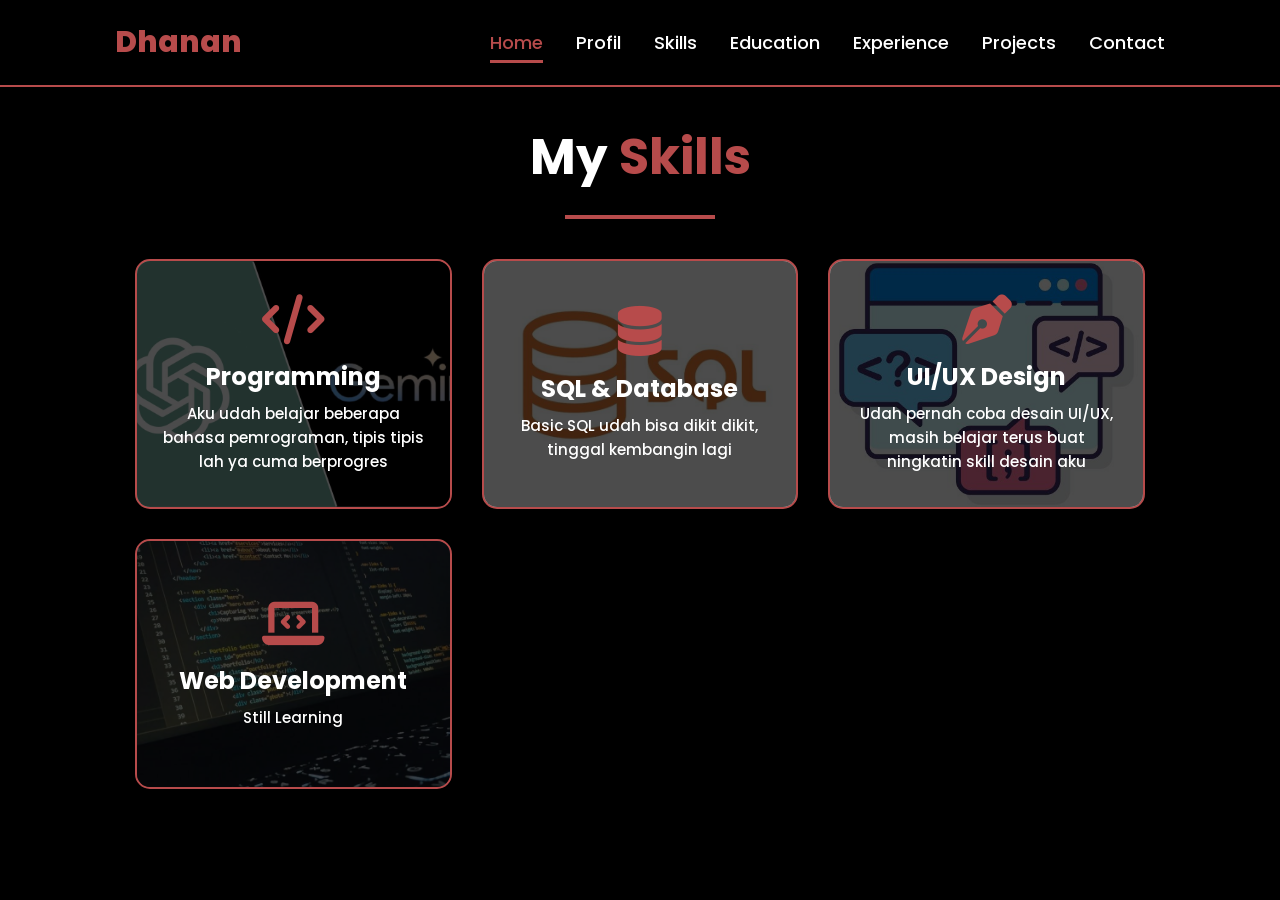
<file: keahlian.html>
<!DOCTYPE html>
<html lang="en">
<head>
    <meta charset="UTF-8">
    <meta name="viewport" content="width=device-width, initial-scale=1.0">
    <link rel="stylesheet" href="https://cdnjs.cloudflare.com/ajax/libs/font-awesome/6.5.2/css/all.min.css">
    <link rel="stylesheet" href="style.css">
    <title>Keahlian - Portfolio Dhanan</title>
</head>
<body>
    <header>
        <a href="index.html" class="logo">Dhanan</a>
        <nav>
            <a href="index.html" class="active">Home</a>
            <a href="profil.html">Profil</a>
            <a href="keahlian.html">Skills</a>
            <a href="pendidikan.html">Education</a>
            <a href="pengalaman.html">Experience</a>
            <a href="project.html">Projects</a>
            <a href="kontak.html">Contact</a>
        </nav>
    </header>

    <section class="page-content">
        <h1>My <span>Skills</span></h1>
        <hr>
        <div class="grid-container">
            <div class="image-box" style="background-image: url('Image/chatgptgemini.jpg');">
                <div class="box-content">
                    <i class="fa-solid fa-code"></i>
                    <h3>Programming</h3>
                    <p>Aku udah belajar beberapa bahasa pemrograman, tipis tipis lah ya cuma berprogres</p>
                </div>
            </div>

            <div class="image-box" style="background-image: url('Image/SQL.jpg');">
                <div class="box-content">
                    <i class="fa-solid fa-database"></i>
                    <h3>SQL & Database</h3>
                    <p>Basic SQL udah bisa dikit dikit, tinggal kembangin lagi</p>
                </div>
            </div>

            <div class="image-box" style="background-image: url('Image/uiux.jpg');">
                <div class="box-content">
                    <i class="fa-solid fa-pen-nib"></i>
                    <h3>UI/UX Design</h3>
                    <p>Udah pernah coba desain UI/UX, masih belajar terus buat ningkatin skill desain aku</p>
                </div>
            </div>

            <div class="image-box" style="background-image: url('Image/webdev.jpg');">
                <div class="box-content">
                    <i class="fa-solid fa-laptop-code"></i>
                    <h3>Web Development</h3>
                    <p>Still Learning</p>
                </div>
            </div>
        </div>
    </section>
</body>
</html>
</file>
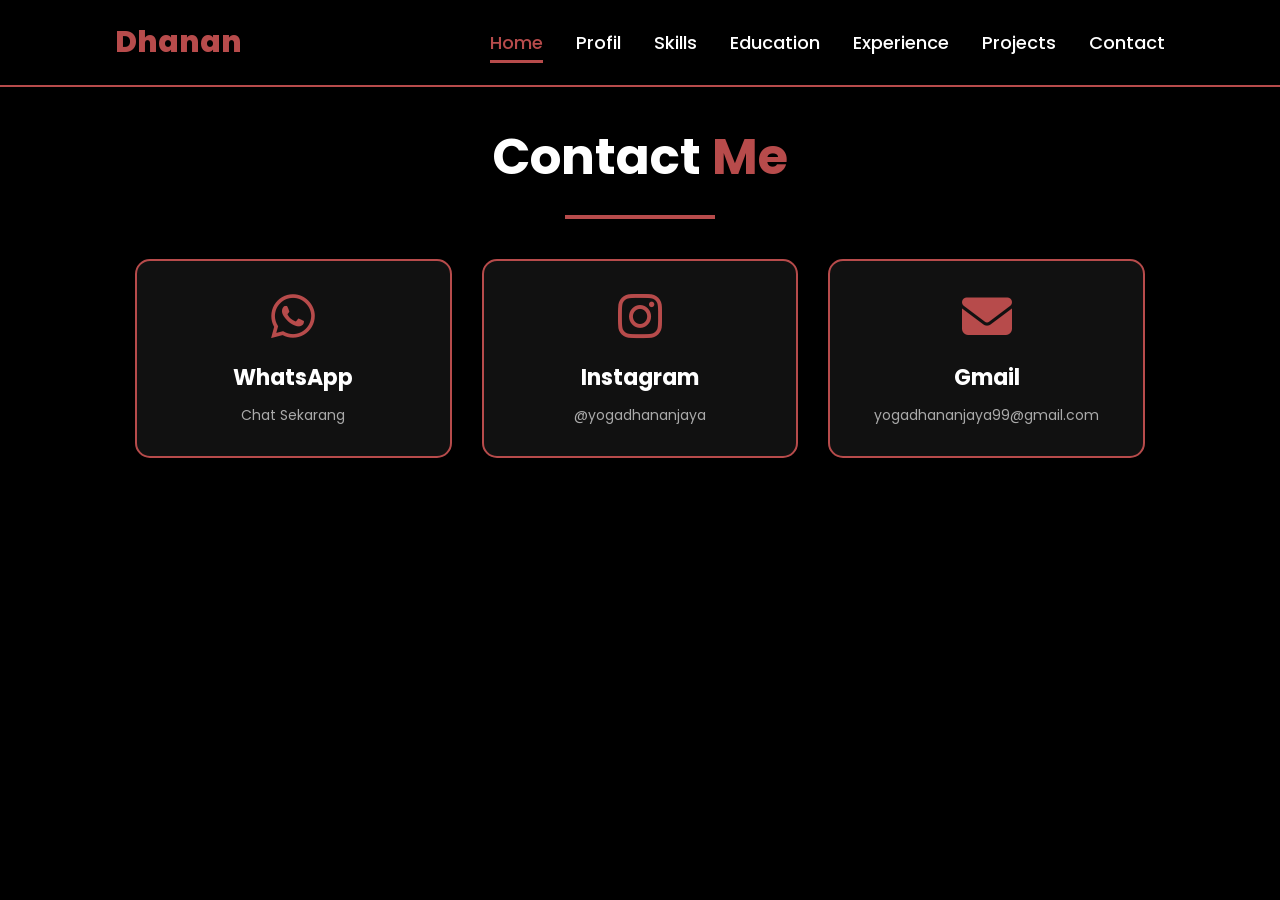
<file: kontak.html>
<!DOCTYPE html>
<html lang="en">
<head>
    <meta charset="UTF-8">
    <meta name="viewport" content="width=device-width, initial-scale=1.0">
    <link rel="stylesheet" href="https://cdnjs.cloudflare.com/ajax/libs/font-awesome/6.5.2/css/all.min.css">
    <link rel="stylesheet" href="style.css">
    <title>Kontak - Portfolio Dhanan</title>
</head>
<body>
    <header>
        <a href="index.html" class="logo">Dhanan</a>
        <nav>
            <a href="index.html" class="active">Home</a>
            <a href="profil.html">Profil</a>
            <a href="keahlian.html">Skills</a>
            <a href="pendidikan.html">Education</a>
            <a href="pengalaman.html">Experience</a>
            <a href="project.html">Projects</a>
            <a href="kontak.html">Contact</a>
        </nav>
    </header>

    <section class="page-content">
        <h1>Contact <span>Me</span></h1>
        <hr>
        <div class="grid-container">
            <a href="https://wa.me/6282114044400" target="_blank" class="grid-box">
                <i class="fa-brands fa-whatsapp"></i>
                <h3>WhatsApp</h3>
                <p>Chat Sekarang</p>
            </a>

            <a href="https://www.instagram.com/yogadhananjaya/" target="_blank" class="grid-box">
                <i class="fa-brands fa-instagram"></i>
                <h3>Instagram</h3>
                <p>@yogadhananjaya</p>
            </a>

            <a href="mailto:yogadhananjaya99@gmail.com" class="grid-box">
                <i class="fa-solid fa-envelope"></i>
                <h3>Gmail</h3>
                <p>yogadhananjaya99@gmail.com</p>
            </a>
        </div>
    </section>
</body>
</html>
</file>
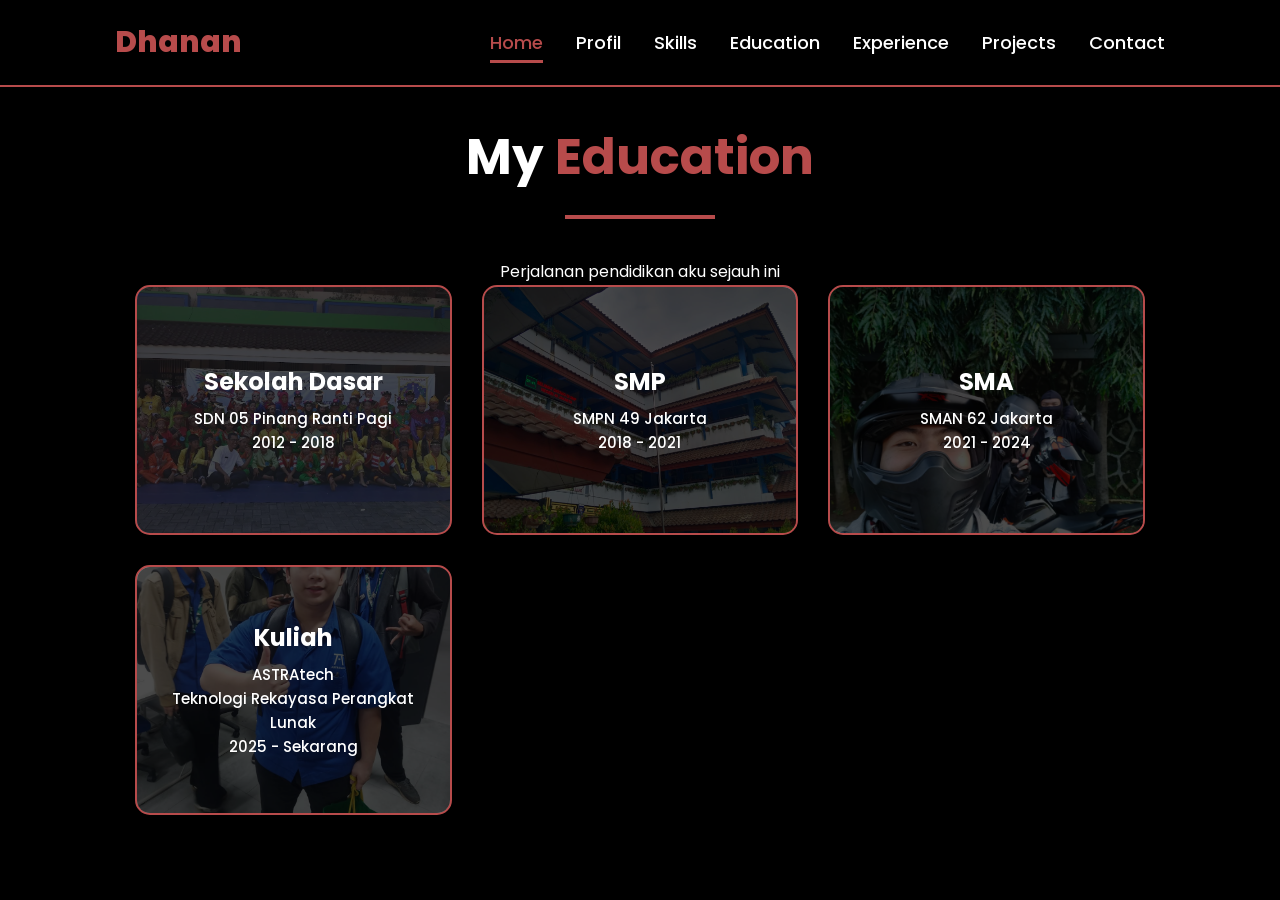
<file: pendidikan.html>
<!DOCTYPE html>
<html lang="en">
<head>
    <meta charset="UTF-8">
    <meta name="viewport" content="width=device-width, initial-scale=1.0">
    <link rel="stylesheet" href="style.css">
    <title>Pendidikan - Portfolio Dhanan</title>
</head>
<body>
    <header>
        <a href="index.html" class="logo">Dhanan</a>
        <nav>
           <a href="index.html" class="active">Home</a>
            <a href="profil.html">Profil</a>
            <a href="keahlian.html">Skills</a>
            <a href="pendidikan.html">Education</a>
            <a href="pengalaman.html">Experience</a>
            <a href="project.html">Projects</a>
            <a href="kontak.html">Contact</a>
        </nav>
    </header>

    <section class="page-content">
        <h1>My <span>Education</span></h1>
        <hr>
        <p>Perjalanan pendidikan aku sejauh ini</p>
        <div class="grid-container">
            <div class="image-box" style="background-image: url('Image/SDN.jpeg');">
                <div class="box-content">
                    <h3>Sekolah Dasar</h3>
                    <p>SDN 05 Pinang Ranti Pagi</p>
                    <p>2012 - 2018</p>
                </div>
            </div>
            <div class="image-box" style="background-image: url('Image/SMP.jpeg');">
                <div class="box-content">
                    <h3>SMP</h3>
                    <p>SMPN 49 Jakarta</p>
                    <p>2018 - 2021</p>
                </div>
            </div>
            <div class="image-box" style="background-image: url('Image/SMA.jpeg');">
                <div class="box-content">
                    <h3>SMA</h3>
                    <p>SMAN 62 Jakarta</p>
                    <p>2021 - 2024</p>
                </div>
            </div>
            <div class="image-box" style="background-image: url('Image/Astra.jpeg');">
                <div class="box-content">
                    <h3>Kuliah</h3>
                    <p>ASTRAtech<br>Teknologi Rekayasa Perangkat Lunak</p>
                    <p>2025 - Sekarang</p>
                </div>
            </div>
        </div>
    </section>
</body>
</html>
</file>
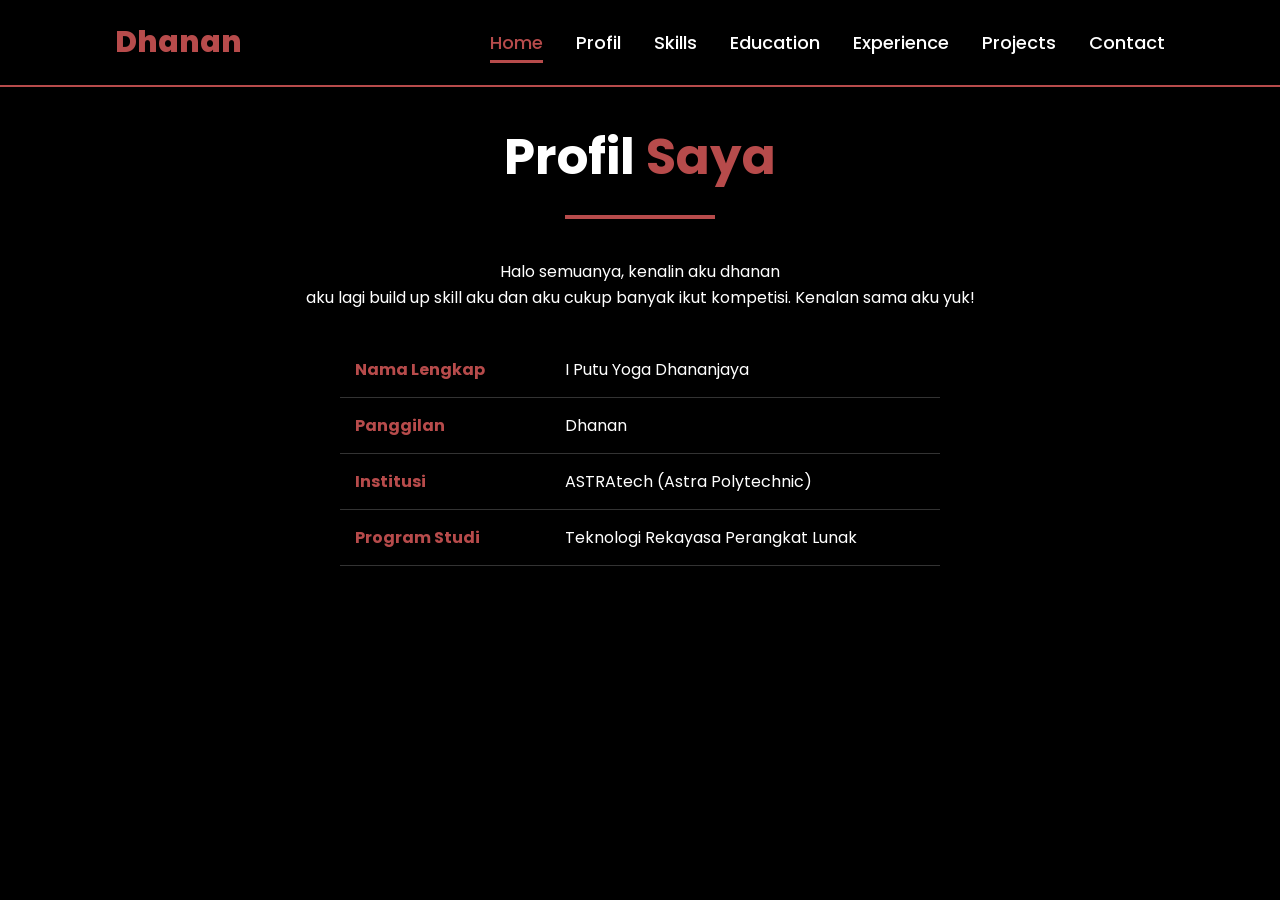
<file: profil.html>
<!DOCTYPE html>
<html lang="en">
<head>
    <meta charset="UTF-8">
    <meta name="viewport" content="width=device-width, initial-scale=1.0">
    <link rel="stylesheet" href="style.css">
    <title>Profil - Portfolio Dhanan</title>
</head>
<body>
    <header>
        <a href="index.html" class="logo">Dhanan</a>
        <nav>
            <a href="index.html" class="active">Home</a>
            <a href="profil.html">Profil</a>
            <a href="keahlian.html">Skills</a>
            <a href="pendidikan.html">Education</a>
            <a href="pengalaman.html">Experience</a>
            <a href="project.html">Projects</a>
            <a href="kontak.html">Contact</a>
        </nav>
    </header>

    <section class="page-content">
        <h1>Profil <span>Saya</span></h1>
        <hr>
        <p>Halo semuanya, kenalin aku dhanan<br>aku lagi build up skill aku dan aku cukup banyak ikut kompetisi. Kenalan sama aku yuk!  </p>
        <br><br>
        
        <table class="tabel-profil">
            <tr>
                <th>Nama Lengkap</th>
                <td>I Putu Yoga Dhananjaya</td>
            </tr>
            <tr>
                <th>Panggilan</th>
                <td>Dhanan</td>
            </tr>
            <tr>
                <th>Institusi</th>
                <td>ASTRAtech (Astra Polytechnic)</td>
            </tr>
            <tr>
                <th>Program Studi</th>
                <td>Teknologi Rekayasa Perangkat Lunak</td>
            </tr>
        </table>
    </section>
</body>
</html>
</file>
<file: style.css>
@import url('https://fonts.googleapis.com/css2?family=Poppins:wght@300;400;500;600;700&display=swap');

* {
    margin: 0;
    padding: 0;
    box-sizing: border-box;
    text-decoration: none;
    font-family: 'Poppins', sans-serif;
}

html {
    font-size: 62.5%;
}

body {
    background-color: black;
    color: white;
    min-height: 100vh;
    overflow-x: hidden;
}

header {
    position: fixed;
    top: 0;
    left: 0;
    width: 100%;
    padding: 2rem 9%;
    background-color: black;
    border-bottom: 2px solid #b74b4b;
    display: flex;
    justify-content: space-between;
    align-items: center;
    z-index: 100;
}

.logo {
    font-size: 3rem;
    color: #b74b4b;
    font-weight: 800;
}

nav a {
    font-size: 1.8rem;
    color: white;
    margin-left: 3rem;
    font-weight: 500;
    transition: 0.3s ease;
    padding-bottom: 0.5rem;
    border-bottom: 3px solid transparent;
}

nav a:hover, nav a.active {
    color: #b74b4b;
    border-bottom: 3px solid #b74b4b;
}


.page-content {
    padding: 12rem 9% 5rem;
    display: flex;
    flex-direction: column;
    align-items: center;
    text-align: center;
    width: 100%;
}

.page-content h1 {
    font-size: 5rem;
    margin-bottom: 1rem;
}

.page-content h1 span {
    color: #b74b4b;
}

hr {
    border: 2px solid #b74b4b;
    width: 150px;
    margin: 1rem auto 4rem auto;
}

p {
    font-size: 1.6rem;
    line-height: 1.6;
}


.home {
    display: flex;
    justify-content: center;
    align-items: center;
    gap: 8rem;
    min-height: 100vh;
    padding: 10rem 9% 2rem;
}

.home-content h1 { font-size: 6rem; font-weight: 700; line-height: 1.3; }
.home-content h3 { font-size: 4rem; margin-bottom: 1rem; font-weight: 700; }
.home-content p { font-size: 1.6rem; margin-bottom: 2rem; }

.home-img img {
    position: relative;
    width: 32vw;
    aspect-ratio: 1/1;
    object-fit: cover;
    object-position: top;
    border-radius: 50%;
    box-shadow: 0 0 25px #b74b4b;
}


.social-icons a {
    display: inline-flex; justify-content: center; align-items: center;
    width: 4rem; height: 4rem; border: 0.2rem solid #b74b4b;
    font-size: 2rem; border-radius: 50%; margin: 1rem 1.5rem 3rem 0;
    transition: 0.3s ease; color: #b74b4b;
}
.social-icons a:hover {
    color: black; background-color: #b74b4b; transform: scale(1.2);
}

.btn {
    display: inline-block; padding: 1rem 2.8rem; background-color: black;
    border-radius: 4rem; font-size: 1.6rem; color: #b74b4b; font-weight: 600;
    border: 2px solid #b74b4b; transition: 0.3s ease;
}
.btn:hover { background-color: #b74b4b; color: black; box-shadow: 0 0 25px #b74b4b; }


.typing-text { font-size: 34px; font-weight: 600; min-width: 280px; }
.typing-text span { position: relative; }
.typing-text span::before { content: "Software Engineer"; color: #b74b4b; animation: words 20s infinite; }
.typing-text span::after {
    content: ""; background-color: black; position: absolute; width: calc(100% + 8px);
    height: 100%; border-left: 3px solid #b74b4b; right: -8px;
    animation: cursor 0.6s infinite, typing 20s steps(14) infinite;
}
@keyframes cursor { 0%, 100% { border-left-color: transparent; } 50% { border-left-color: #b74b4b; } }
@keyframes words {
    0%, 20%{ content: "Software Engineer"; } 
    21%, 40%{ content: "UI/UX Designer"; }
    41%, 60%{ content: "Junior programmer"; } 
    61%, 80%{ content: "Frontend Developer"; }
    81%, 100%{ content: ""; }
}
@keyframes typing {
    0% { width: calc(100% + 8px); } 5%, 15% { width: 0; } 20% { width: calc(100% + 8px); }
    20.1% { width: calc(100% + 8px); } 25%, 35% { width: 0; } 40% { width: calc(100% + 8px); }
    40.1% { width: calc(100% + 8px); } 45%, 55% { width: 0; } 60% { width: calc(100% + 8px); }
    60.1% { width: calc(100% + 8px); } 65%, 75% { width: 0; } 80% { width: calc(100% + 8px); }
    80.1% { width: calc(100% + 8px); } 85%, 95% { width: 0; } 100% { width: calc(100% + 8px); }
}


.tabel-profil {
    width: 100%; max-width: 600px; margin: 0 auto; font-size: 1.6rem; text-align: left; border-collapse: collapse;
}
.tabel-profil th, .tabel-profil td { padding: 1.5rem; border-bottom: 1px solid #333; }
.tabel-profil th { color: #b74b4b; width: 35%; }


.grid-container {
    display: grid; grid-template-columns: repeat(auto-fit, minmax(250px, 1fr)); gap: 3rem; width: 100%; max-width: 1200px; padding: 0 2rem;
}
.grid-box {
    background-color: #111; border: 2px solid #b74b4b; border-radius: 1.5rem; padding: 3rem 2rem; text-align: center; transition: 0.4s ease;
}
.grid-box i { font-size: 5rem; color: #b74b4b; margin-bottom: 2rem; transition: 0.4s ease; }
.grid-box h3 { font-size: 2.2rem; color: white; margin-bottom: 1rem; }
.grid-box ul { font-size: 1.4rem; color: #aaa; text-align: left; padding-left: 2rem; line-height: 1.8; }
.grid-box p { font-size: 1.4rem; color: #aaa; }
.grid-box:hover { background-color: #b74b4b; transform: translateY(-10px); box-shadow: 0 0 25px #b74b4b; }
.grid-box:hover i, .grid-box:hover h3, .grid-box:hover p, .grid-box:hover ul { color: black; }


.image-box {
    position: relative;
    border: 2px solid #b74b4b;
    border-radius: 1.5rem;
    height: 250px; 
    overflow: hidden;
    background-size: cover;
    background-position: center;
    transition: 0.4s ease;
    cursor: pointer;
    width: 100%; 
}

.image-box::before {
    content: "";
    position: absolute;
    top: 0;
    left: 0;
    width: 100%;
    height: 100%;
    background-color: rgba(0, 0, 0, 0.7); 
    transition: 0.4s ease;
    z-index: 1;
}

.box-content {
    position: relative;
    z-index: 2; 
    display: flex;
    flex-direction: column;
    justify-content: center;
    align-items: center;
    height: 100%;
    padding: 2rem;
    text-align: center;
}


.box-content i {
    font-size: 5rem;
    color: #b74b4b;
    margin-bottom: 1.5rem;
    transition: 0.3s ease;
}

.box-content h3 {
    font-size: 2.4rem;
    color: white;
    margin-bottom: 0.8rem;
    transition: 0.3s ease;
}

.box-content p {
    font-size: 1.5rem;
    color: white;
    font-weight: 500;
    line-height: 1.6;
    transition: 0.3s ease;
}


.image-box:hover {
    transform: translateY(-10px);
    box-shadow: 0 0 25px #b74b4b;
}


.image-box:hover::before {
    background-color: rgba(183, 75, 75, 0.9);
}


.image-box:hover .box-content i,
.image-box:hover .box-content h3,
.image-box:hover .box-content p {
    color: black;
}
@media (max-width: 768px) {
  .container {
    flex-direction: column; 
  }
  .sidebar {
    display: none; 
  }
  body {
    font-size: 14px; 
  }
}
</file>
